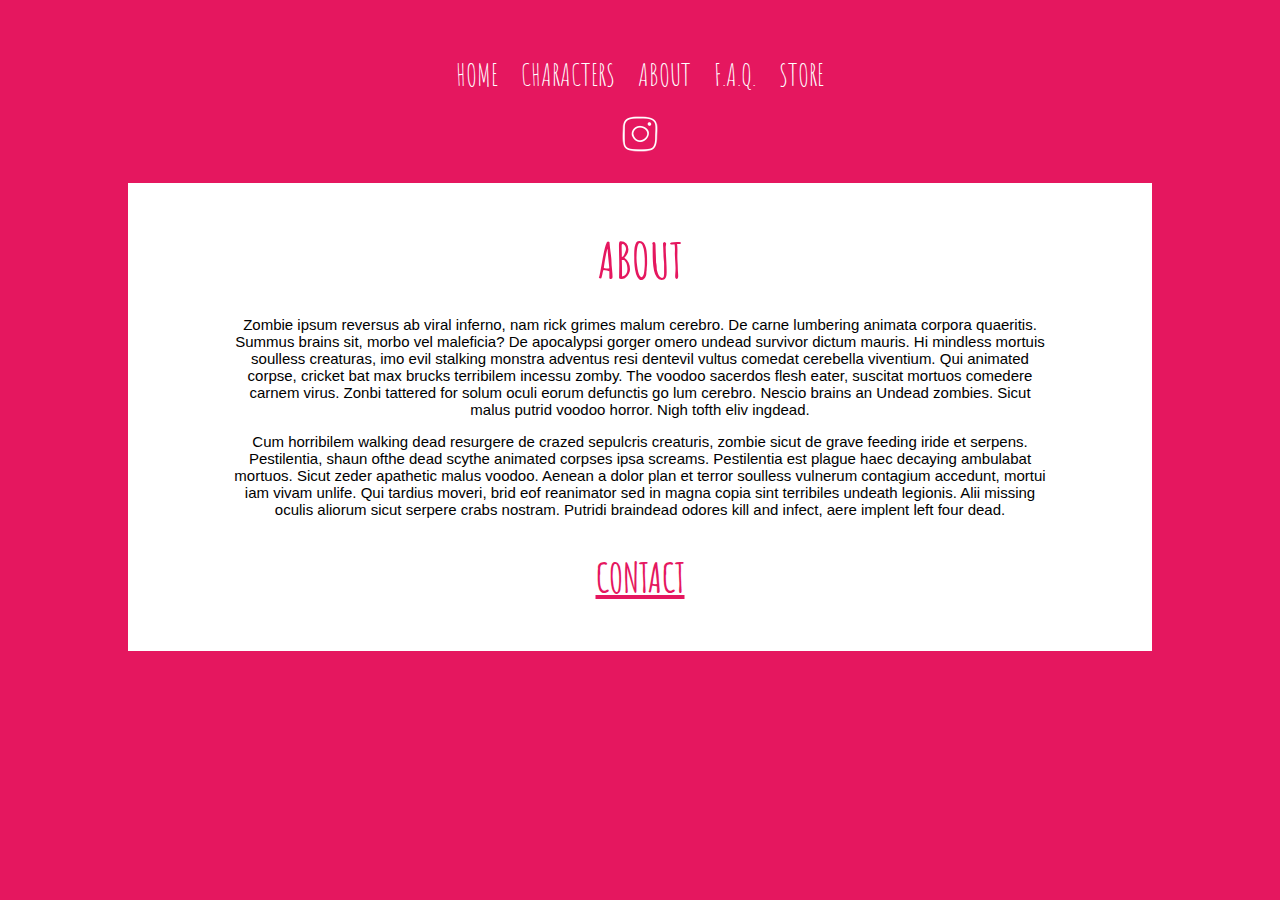
<file: about.html>
<!DOCTYPE html>
<html lang="en">

<head>
  <meta charset="UTF-8">
  <meta name="viewport" content="width=device-width, initial-scale=1.0">
  <meta http-equiv="X-UA-Compatible" content="ie=edge">
  <link rel="stylesheet" href="style/style.css" />
  <link href='https://fonts.googleapis.com/css?family=Amatic SC' rel='stylesheet'>
  <link rel=“shortcut icon” type=“image/png” href=“style/wowo-favicon.png”> <title>WOWO COMICS</title>
</head>

<body id="otherpages">

  <div class="container1">
    <div class="nav-bar">
      <ul class="nav-links">
        <li class="link"><a href="index.html">HOME</a></li>
        <li class="link"><a href="characters.html">CHARACTERS</a></li>
        <li class="link"><a href="about.html">ABOUT</a></li>
        <li class="link"><a href="faq.html">F.A.Q.</a></li>
        <li class="link"><a href="https://wowocomics.threadless.com/" target="_blank">STORE</a></li>
      </ul>
    </div>

    <div class="instagram">
      <a href="https://www.instagram.com/wowocomics/?hl=en" target="_blank">
        <img src="/images/instagram.png" alt="Instagram" style="width:50px; height:50px;"></a>
    </div>

  </div>

  <div class="container2">

    <div class="aboutTitle">
      <h2>ABOUT</h2>
    </div>

    <div class="aboutText">
      <p>Zombie ipsum reversus ab viral inferno, nam rick grimes malum cerebro.
        De carne lumbering animata corpora quaeritis. Summus brains sit​​,
        morbo vel maleficia? De apocalypsi gorger omero undead survivor dictum mauris.
        Hi mindless mortuis soulless creaturas, imo evil stalking monstra
        adventus resi dentevil vultus comedat cerebella viventium.
        Qui animated corpse, cricket bat max brucks terribilem incessu zomby.
        The voodoo sacerdos flesh eater, suscitat mortuos comedere carnem virus.
        Zonbi tattered for solum oculi eorum defunctis go lum cerebro.
        Nescio brains an Undead zombies. Sicut malus putrid voodoo horror.
        Nigh tofth eliv ingdead.</p>
      <p>Cum horribilem walking dead resurgere de crazed sepulcris creaturis,
        zombie sicut de grave feeding iride et serpens. Pestilentia, shaun ofthe
        dead scythe animated corpses ipsa screams. Pestilentia est plague haec
        decaying ambulabat mortuos. Sicut zeder apathetic malus voodoo. Aenean a
        dolor plan et terror soulless vulnerum contagium accedunt, mortui iam
        vivam unlife. Qui tardius moveri, brid eof reanimator sed in magna copia
        sint terribiles undeath legionis. Alii missing oculis aliorum sicut serpere
        crabs nostram. Putridi braindead odores kill and infect,
        aere implent left four dead.
      </p>
    </div>

    <div class="contact">
      <h3><a href="mailto:alba.ferrari92@gmail.com">CONTACT</a></h3>
    </div>

  </div>






  <footer></footer>

</body>


</html>
</file>
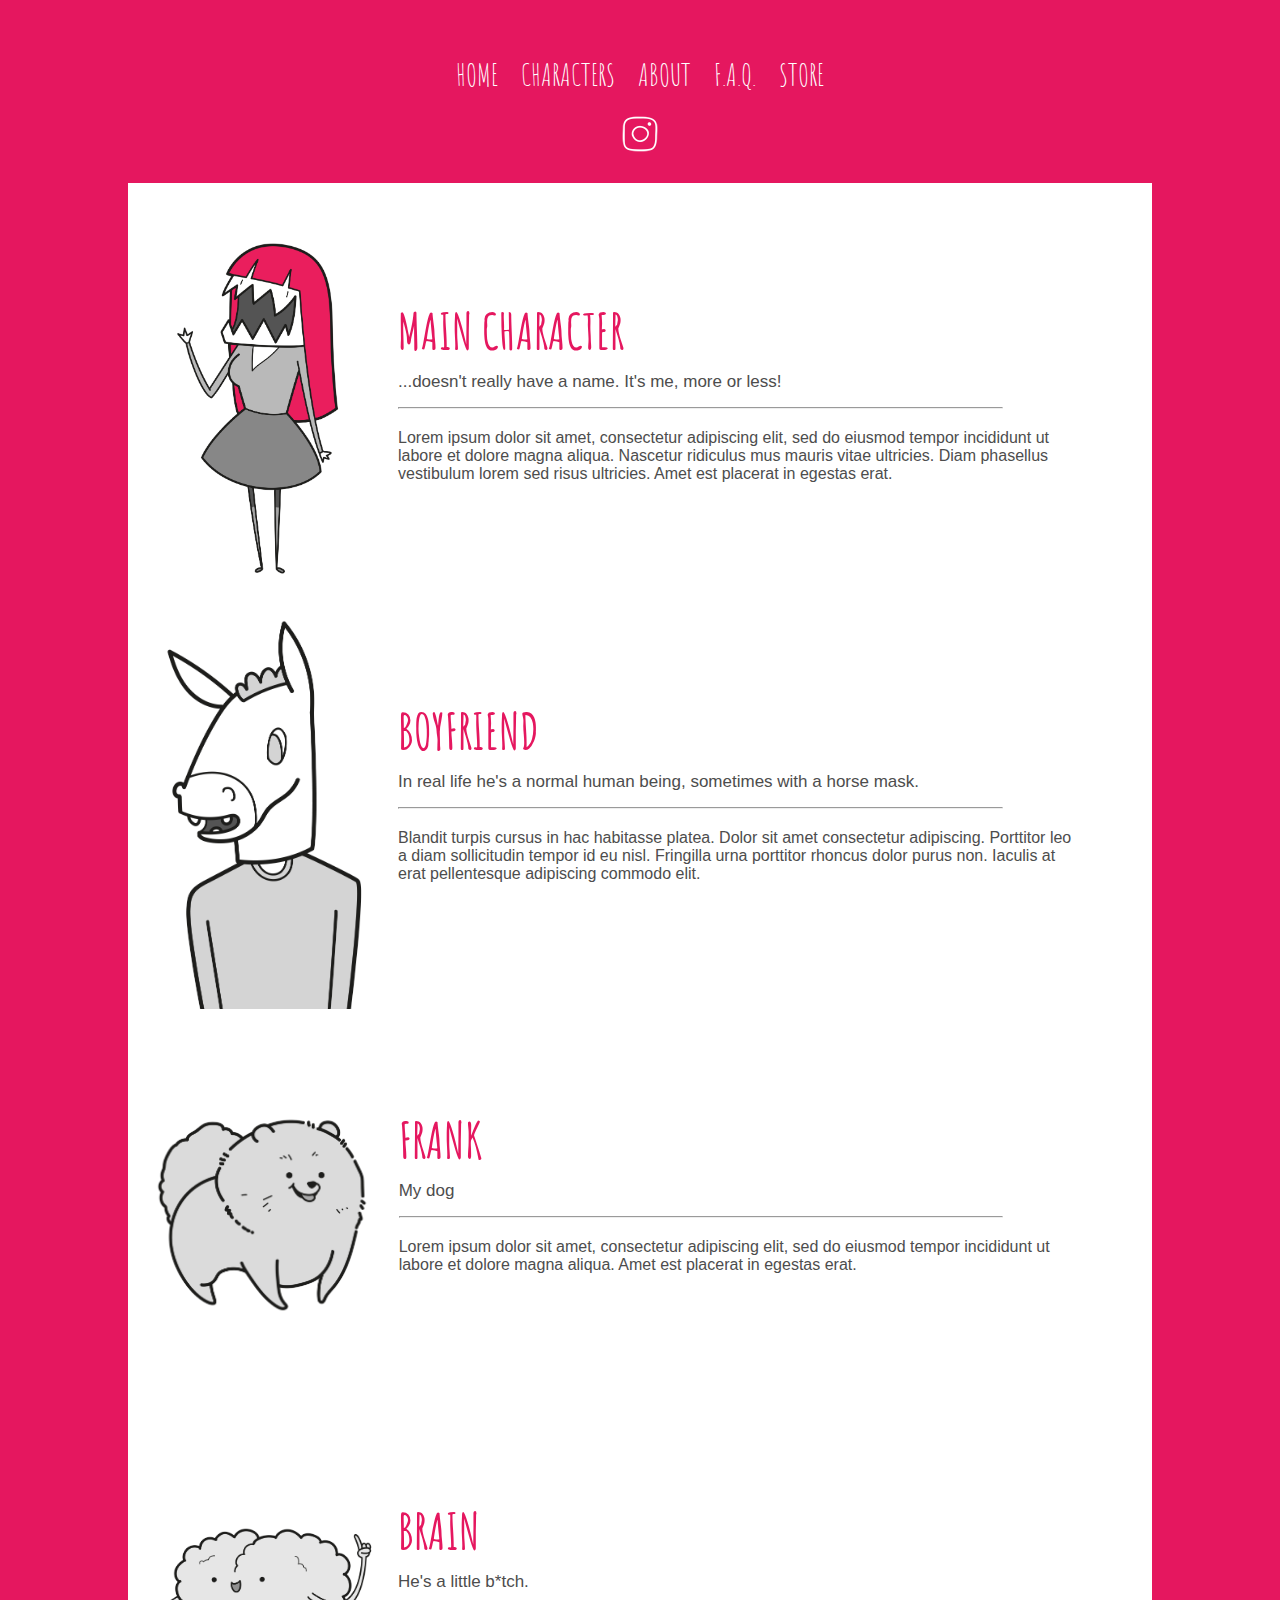
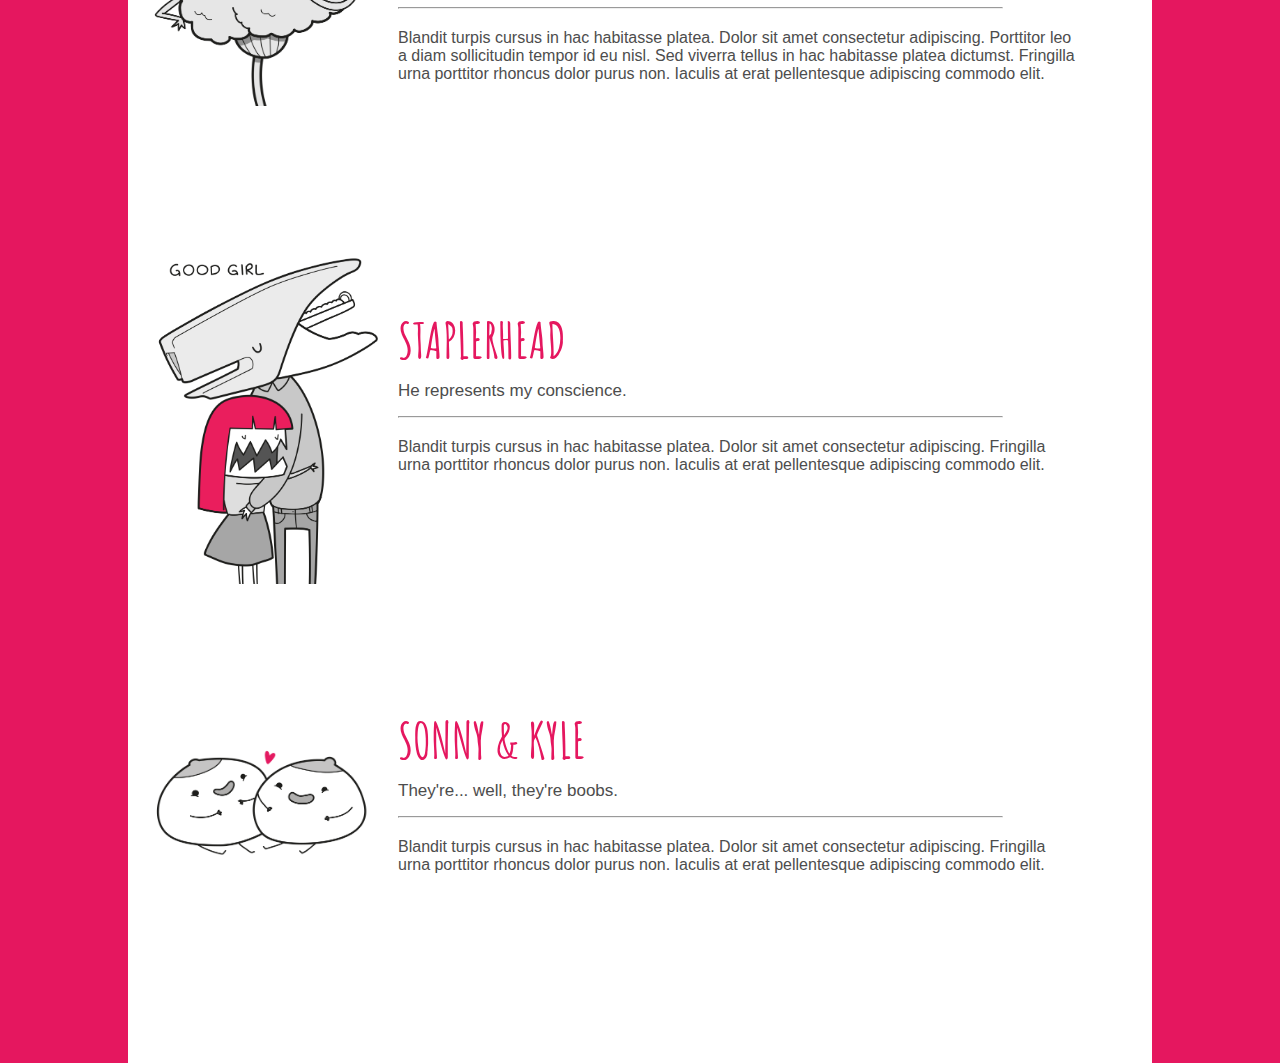
<file: characters.html>
<!DOCTYPE html>
<html lang="en">

<head>
  <meta charset="UTF-8">
  <meta name="viewport" content="width=device-width, initial-scale=1.0">
  <meta http-equiv="X-UA-Compatible" content="ie=edge">
  <link rel="stylesheet" href="style/style.css" />
  <link href='https://fonts.googleapis.com/css?family=Amatic SC' rel='stylesheet'>
  <link rel=“shortcut icon” type=“image/png” href=“style/wowo-favicon.png”> <title>WOWO COMICS</title>
</head>

<body id="otherpages">

  <div class="container1">
    <div class="nav-bar">
      <ul class="nav-links">
        <li class="link"><a href="index.html">HOME</a></li>
        <li class="link"><a href="characters.html">CHARACTERS</a></li>
        <li class="link"><a href="about.html">ABOUT</a></li>
        <li class="link"><a href="faq.html">F.A.Q.</a></li>
        <li class="link"><a href="https://wowocomics.threadless.com/" target="_blank">STORE</a></li>
      </ul>
    </div>

    <div class="instagram">
      <a href="https://www.instagram.com/wowocomics/?hl=en" target="_blank">
        <img src="/images/instagram.png" alt="Instagram" style="width:50px; height:50px;"></a>
    </div>

  </div>

  <div class="container2">

    <div class="charactersContainer">
      <div class="imageContainer">
        <img src="images/character-wowo.png" class="images" alt="main character">
      </div>
      <div class="textContainer">
        <h2>MAIN CHARACTER</h2>
        <p class="caption">...doesn't really have a name.
          It's me, more or less!</p>
        <hr class="line">
        <p class="description">Lorem ipsum dolor sit amet,
          consectetur adipiscing elit,
          sed do eiusmod tempor incididunt
          ut labore et dolore magna aliqua.
          Nascetur ridiculus mus mauris vitae ultricies.
          Diam phasellus vestibulum
          lorem sed risus ultricies.
          Amet est placerat in egestas erat.</p>
      </div>
    </div>

    <div class="charactersContainer">
      <div class="imageContainer">
        <img src="images/character-bae.png" class="images" alt="main character">
      </div>
      <div class="textContainer">
        <h2>BOYFRIEND</h2>
        <p class="caption">In real life he's a normal human being,
          sometimes with a horse mask.</p>
        <hr class="line">
        <p class="description">Blandit turpis cursus in hac habitasse platea.
          Dolor sit amet consectetur adipiscing.
          Porttitor leo a diam sollicitudin tempor id eu nisl.
          Fringilla urna porttitor rhoncus
          dolor purus non. Iaculis at erat pellentesque
          adipiscing commodo elit.</p>
      </div>
    </div>

    <div class="charactersContainer">
      <div class="imageContainer">
        <img src="images/character-frank.png" class="images" alt="main character">
      </div>
      <div class="textContainer">
        <h2>FRANK</h2>
        <p class="caption">My dog</p>
        <hr class="line">
        <p class="description">Lorem ipsum dolor sit amet,
          consectetur adipiscing elit,
          sed do eiusmod tempor incididunt
          ut labore et dolore magna aliqua.
          Amet est placerat in egestas erat.</p>
      </div>
    </div>

    <div class="charactersContainer">
      <div class="imageContainer">
        <img src="images/character-brain.png" class="images" alt="main character">
      </div>
      <div class="textContainer">
        <h2>BRAIN</h2>
        <p class="caption">He's a little b*tch.</p>
        <hr class="line">
        <p class="description">Blandit turpis cursus in hac habitasse platea.
          Dolor sit amet consectetur adipiscing.
          Porttitor leo a diam sollicitudin tempor id eu nisl.
          Sed viverra tellus in hac habitasse platea dictumst.
          Fringilla urna porttitor rhoncus
          dolor purus non. Iaculis at erat pellentesque
          adipiscing commodo elit.</p>
      </div>
    </div>

    <div class="charactersContainer">
      <div class="imageContainer">
        <img src="images/character-staplerhead.png" class="images" alt="main character">
      </div>
      <div class="textContainer">
        <h2>STAPLERHEAD</h2>
        <p class="caption">He represents my conscience.</p>
        <hr class="line">
        <p class="description">Blandit turpis cursus in hac habitasse platea.
          Dolor sit amet consectetur adipiscing.
          Fringilla urna porttitor rhoncus
          dolor purus non. Iaculis at erat pellentesque
          adipiscing commodo elit.</p>
      </div>
    </div>

    <div class="charactersContainer">
      <div class="imageContainer">
        <img src="images/character-sk.png" class="images" alt="main character">
      </div>
      <div class="textContainer">
        <h2>SONNY & KYLE</h2>
        <p class="caption">They're... well, they're boobs.</p>
        <hr class="line">
        <p class="description">Blandit turpis cursus in hac habitasse platea.
          Dolor sit amet consectetur adipiscing.
          Fringilla urna porttitor rhoncus
          dolor purus non. Iaculis at erat pellentesque
          adipiscing commodo elit.</p>
      </div>
    </div>

    <footer></footer>

</body>


</html>
</file>
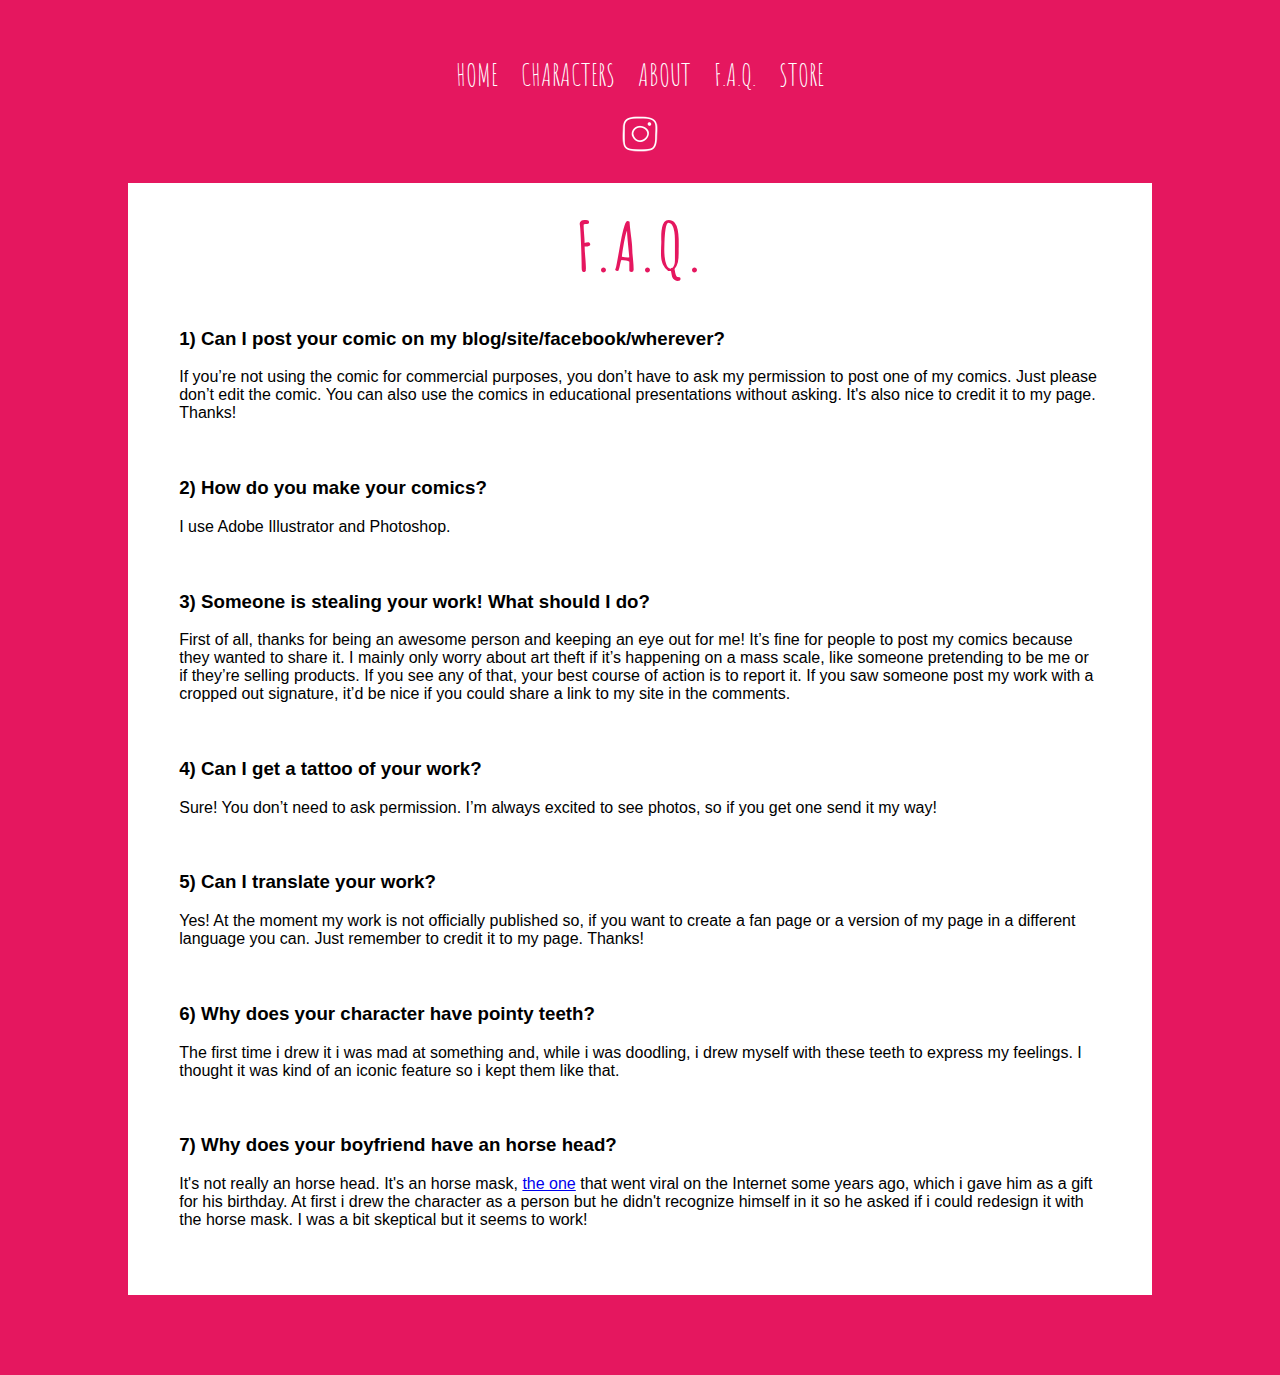
<file: faq.html>
<!DOCTYPE html>
<html lang="en">

<head>
  <meta charset="UTF-8">
  <meta name="viewport" content="width=device-width, initial-scale=1.0">
  <meta http-equiv="X-UA-Compatible" content="ie=edge">
  <link rel="stylesheet" href="style/style.css" />
  <link href='https://fonts.googleapis.com/css?family=Amatic SC' rel='stylesheet'>
  <link rel=“shortcut icon” type=“image/png” href=“style/wowo-favicon.png”> <title>WOWO COMICS</title>
</head>

<body id="otherpages">

  <div class="container1">
    <div class="nav-bar">
      <ul class="nav-links">
        <li class="link"><a href="index.html">HOME</a></li>
        <li class="link"><a href="characters.html">CHARACTERS</a></li>
        <li class="link"><a href="about.html">ABOUT</a></li>
        <li class="link"><a href="faq.html">F.A.Q.</a></li>
        <li class="link"><a href="https://wowocomics.threadless.com/" target="_blank">STORE</a></li>
      </ul>
    </div>

    <div class="instagram">
      <a href="https://www.instagram.com/wowocomics/?hl=en" target="_blank">
        <img src="/images/instagram.png" alt="Instagram" style="width:50px; height:50px;"></a>
    </div>

  </div>

  <div class="container2">

    <div class="faq">
      <h1>F.A.Q.</h1>
    </div>

    <div class="questionContainer">
      <h3>1) Can I post your comic on my blog/site/facebook/wherever?</h3>
      <p>If you’re not using the comic for commercial purposes, you don’t
        have to ask my permission to post one of my comics. Just please
        don’t edit the comic. You can also use the comics in educational
        presentations without asking. It's also nice to credit it to my page. Thanks!</p>
    </div>

    <div class="questionContainer">
      <h3>2) How do you make your comics?</h3>
      <p>I use Adobe Illustrator and Photoshop.</p>
    </div>


    <div class="questionContainer">
      <h3>3) Someone is stealing your work! What should I do?</h3>
      <p>First of all, thanks for being an awesome person and keeping an eye out for me!
        It’s fine for people to post my comics because they wanted to share it.
        I mainly only worry about art theft if it’s happening on a mass scale, like someone pretending
        to be me or if they’re selling products. If you see any of that, your best course of action is to report it.
        If you saw someone post my work with a cropped out signature, it’d be nice if you could share a link to my site in the comments.</p>
    </div>

    <div class="questionContainer">
      <h3>4) Can I get a tattoo of your work?</h3>
      <p>Sure! You don’t need to ask permission. I’m always excited to see photos, so if you get one send it my way!</p>
    </div>

    <div class="questionContainer">
      <h3>5) Can I translate your work?</h3>
      <p>Yes! At the moment my work is not officially published so, if you want to create
        a fan page or a version of my page in a different language you can. Just remember to credit
        it to my page. Thanks!</p>
    </div>

    <div class="questionContainer">
      <h3>6) Why does your character have pointy teeth?</h3>
      <p>The first time i drew it i was mad at something and, while i was doodling,
        i drew myself with these teeth to express my feelings. I thought it was kind
        of an iconic feature so i kept them like that. </p>
    </div>

    <div class="questionContainer" id="lastQuestion">
      <h3>7) Why does your boyfriend have an horse head?</h3>
      <p>It's not really an horse head. It's an horse mask,
      <a href="https://cdn.webshopapp.com/shops/23272/files/203990603/450x450x2/paardenmasker-volledig.jpg" target="_blank">the one</a>
        that went viral on the Internet some years ago, which i gave him
        as a gift for his birthday. At first i drew the character
        as a person but he didn't recognize himself in it
        so he asked if i could redesign it with the horse mask.
        I was a bit skeptical but it seems to work! </p>
    </div>
  </div>






  <footer></footer>

</body>


</html>
</file>
<file: style/style.css>
html {
  height: 100%;
}

#home {
  height: 100%;
  font-family: 'Amatic SC';
  background-image: url("/images/pattern.jpg");
  background-repeat: repeat;
}

.mainBlock {
  position: absolute;
  margin: auto;
  top: 0;
  left: 0;
  right: 0;
  bottom: 0;
  height: 50%;
  width: 80%;
  min-width: 320px;
  min-height: 500px;
  background-color: #e5175f;
  display: flex;
  flex-flow: column;
  align-items: center;
  justify-content: center;
}

.mainTitle {
  position: relative;
  width: 100%;
  height: 20%;
  display: flex;
  flex-flow: wrap;
  align-items: center;
  justify-content: center;
  color: white;
}

h1 {
  position: relative;
  display: inline-block;
  font-size: 3.7em;
  margin: 0;
  font-weight: bold;
  overflow: auto;
}

.nav {
  width: 100%;
  display: flex;
  flex-wrap: wrap;
  flex-direction: column;
  align-items: center;
  justify-content: center;
  text-align: center;
}

.nav-links {
  padding-inline-start: 0px;
}

.nav-links li {
  list-style: none;
  display: block;
  padding: 0 10px 0 10px;
  font-size: 40px;
}

.nav-links li a {
  color: white;
  text-decoration: none;
}

.nav-links li a:hover {
  opacity: 0.5;
}

.instagram a:hover {
  opacity: 0.5;
}

/*characters*/
#otherpages {
  margin: 0;
  padding: 0;
  background-color: #e5175f;
  font-family: 'Amatic SC';
}

.nav-bar {
  width: 100%;
  display: flex;
  flex-wrap: wrap;
  flex-direction: row;
  align-items: center;
  justify-content: center;
  text-align: center;
  overflow: auto;
}

#otherpages .nav-links li {
  list-style: none;
  display: block;
  font-size: 30px;
}

.container1 {
  display: flex;
  flex-direction: column;
  align-items: center;
  justify-content: center;
  width: 80%;
  position: relative;
  margin: auto;
  left: 0;
  right: 0;
  padding: 20px 0 20px 0;
}

.container2 {
  position: relative;
  margin: auto;
  top: 0;
  left: 0;
  right: 0;
  bottom: 0;
  width: 80%;
  min-width: 300px;
  background-color: white;
  display: flex;
  flex-flow: column;
  align-items: center;
  justify-content: center;
}

.charactersContainer {
  display: flex;
  flex-direction: column;
  justify-content: center;
  align-content: center;
  text-align: center;
}

.imageContainer {
  display: flex;
  justify-content: center;
  text-align: center;
  width: 100%;
  margin: 0;
}

.images {
  display: flex;
  align-self: center;
  min-width: 230px;
  width: 80%;
  margin-top: 50px;
}

#firstImage {
  margin-top: 20px;
}

hr.line {
  width: 200px;
  margin: 5px 0 5px 0;
  align-self: center;
}

.textContainer {
  display: flex;
  align-items: center;
  flex-direction: column;
  text-align: center;
}

h2 {
  color: #e5175f;
  font-size: 40px;
  margin: 15px 0 10px 0;
}

.caption {
  font-family: helvetica;
  margin: 0 0 10px 0;
  font-size: 15px;
  color: #4d4d4d;
  width: 80%
}

.description {
  font-family: helvetica;
  margin: 15px 0 0 0;
  font-size: 13px;
  width: 90%;
  color: #4d4d4d;
}

footer {
  height: 80px;
}

/* F.A.Q.*/
.faq {
  display: flex;
  align-items: center;
  justify-content: center;
  width: 100%;
  font-size: 15px;
  color: #e5175f;
  margin-top: 20px;
}

.questionContainer {
  margin-top: 20px;
  width: 90%;
  font-family: helvetica;
  color: black;
  font-size: 13px;
}

#lastQuestion {
  margin-bottom: 50px;
}

/*ABOUT*/
.aboutTitle {
  margin-top: 30px;
  color: #e5175f;
}

.aboutText {
  width: 80%;
  font-size: 15px;
  font-family: helvetica;
  text-align: center;
}

.contact {
  margin-bottom: 30px;
}

.contact a {
  color: #e5175f;
  font-size: 40px;
}

.contact a:hover {
  opacity: 0.5;
}

@media only screen and (min-width: 600px) {
  .nav-links li {
    margin-top: 20px;
    display: inline-block;
  }

  .mainBlock {
    min-height: 200px;
    max-width: 500px;
  }

  h1 {
    font-size: 4.5em;
  }

  #otherpages .nav-links li {
    display: inline-block;
  }

  .charactersContainer {
    display: flex;
    flex-direction: row;
    justify-content: center;
    align-content: center;
  }

  .imageContainer {
    display: flex;
    justify-content: center;
    text-align: center;
    height: 400px;
    width: 400px;
    margin-top: 50;
  }

  .images {
    display: flex;
    align-self: center;
    min-width: 230px;
    width: 100%;
  }

  .images {
    display: flex;
    align-self: center;
    max-width: 300px;
    width: 100%;
    height: auto;
    margin: 50px 20px 0 20px;
  }

  #firstImage {
    margin-top: 30px;
  }

  hr.line {
    width: 80%;
    margin: 5px 0 5px 0;
    align-self: flex-start;
  }

  .textContainer {
    display: flex;
    align-items: flex-start;
    flex-direction: column;
    justify-content: center;
  }

  h2 {
    color: #e5175f;
    font-size: 50px;
    margin: 15px 0 10px 0;
  }

  .caption {
    font-family: helvetica;
    margin: 0 0 10px 0;
    font-size: 17px;
    color: #4d4d4d;
    text-align: left;
  }

  .description {
    font-family: helvetica;
    margin: 15px 0 0 0;
    font-size: 16px;
    width: 90%;
    align-self: flex-start;
    color: #4d4d4d;
    text-align: left;
  }

  .questionContainer {
    font-size: 16px;
  }
}
</file>
